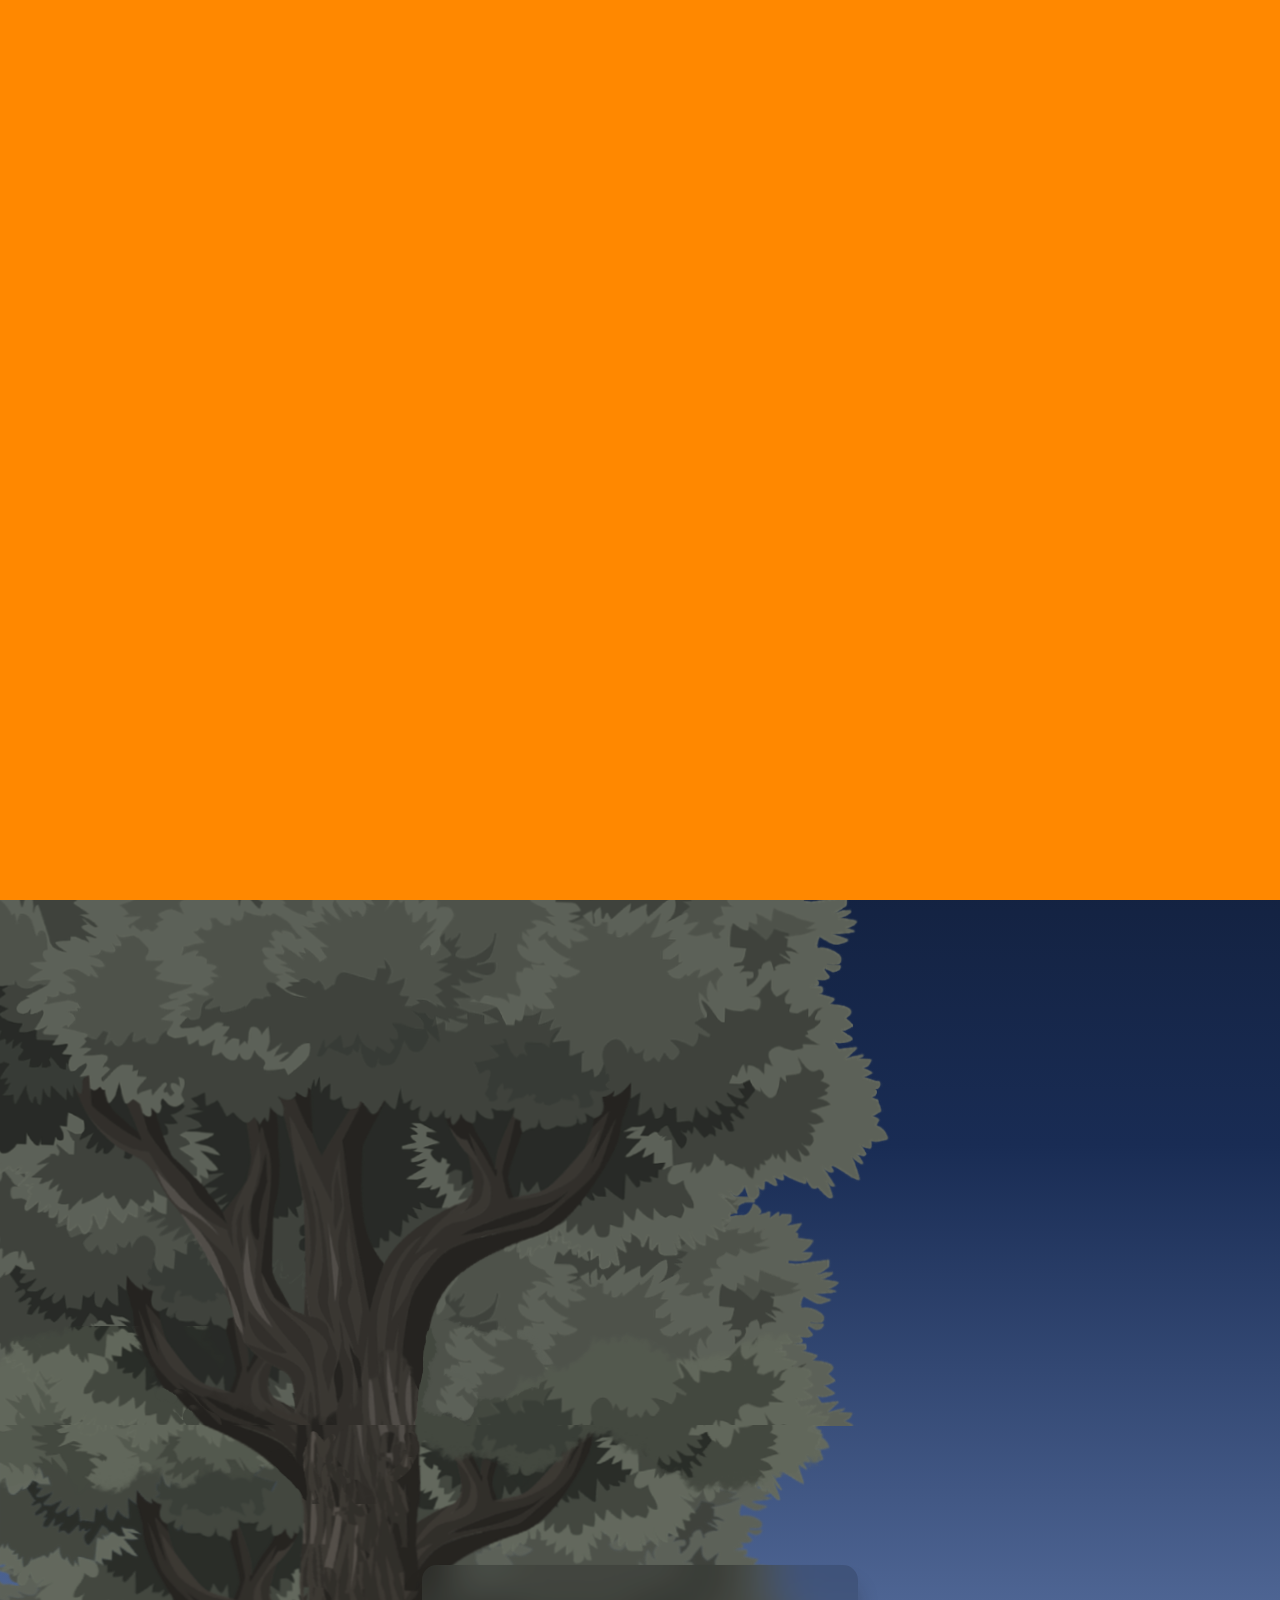
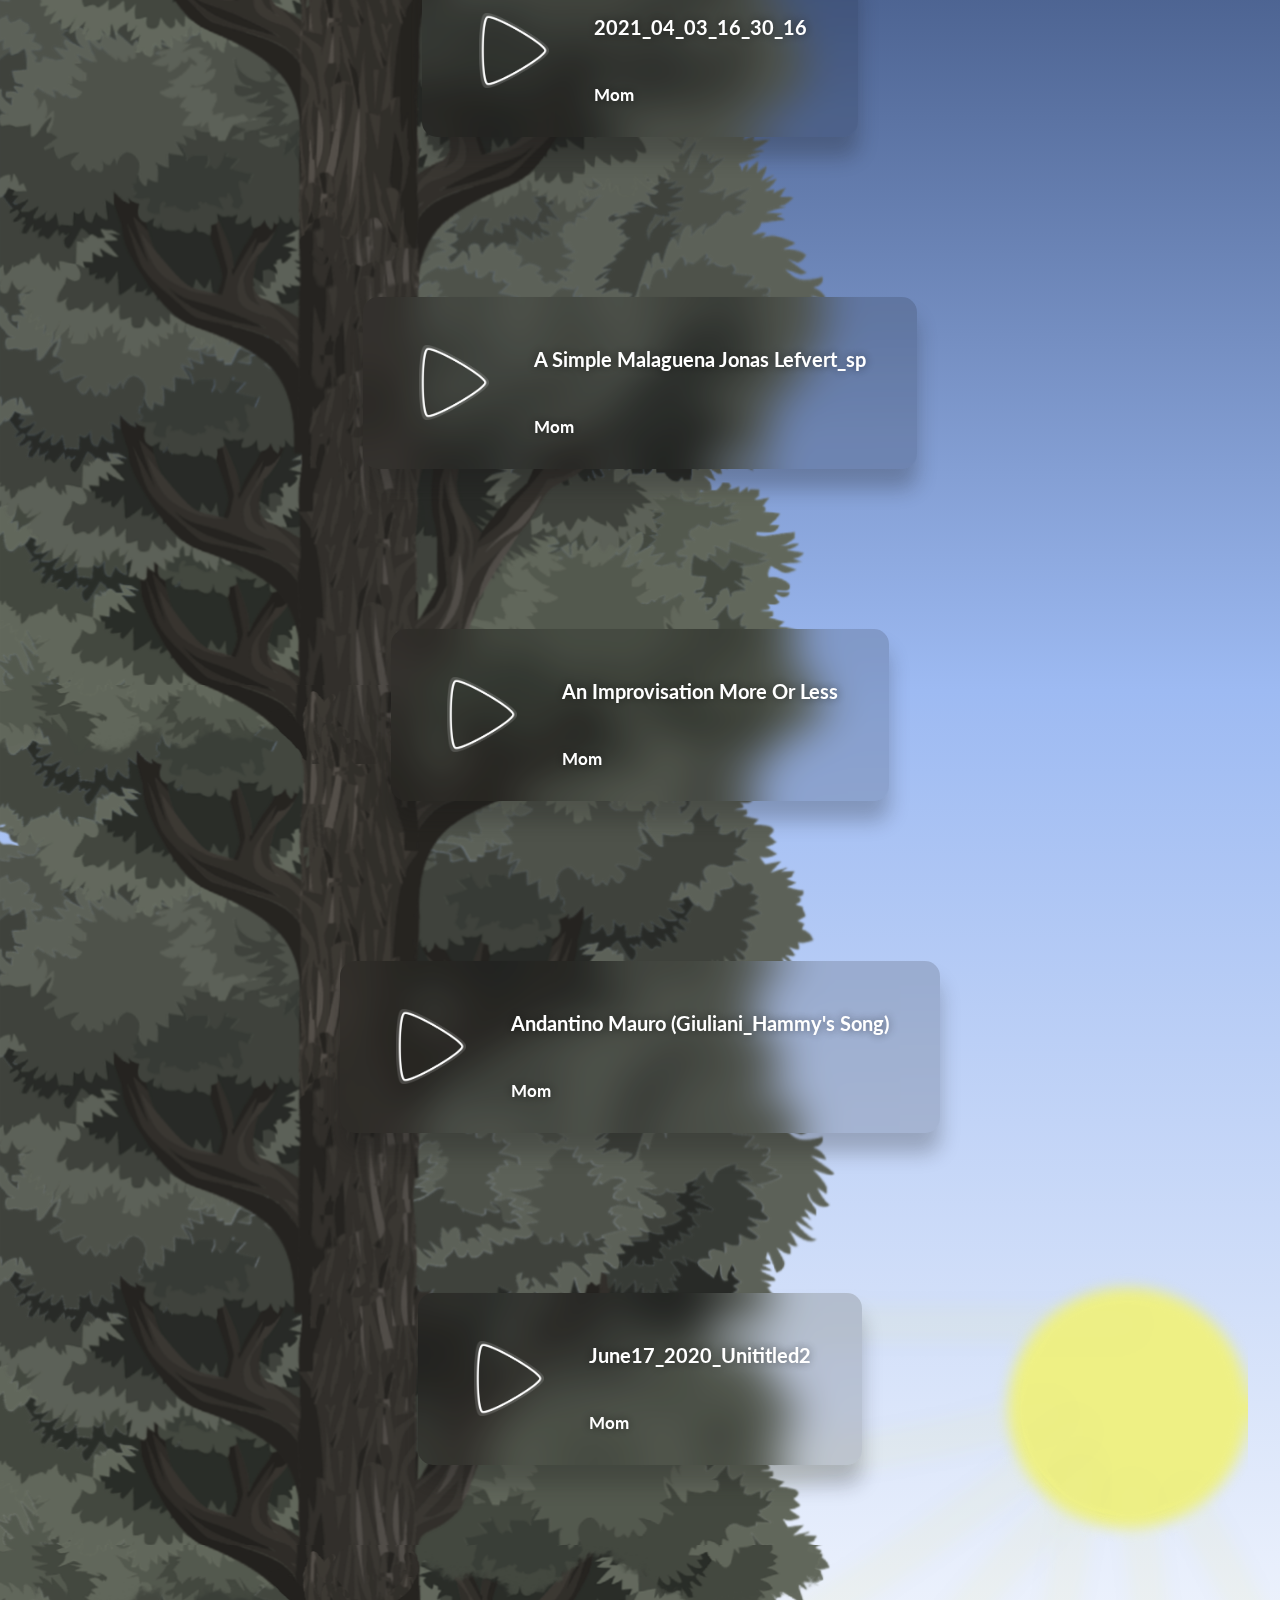
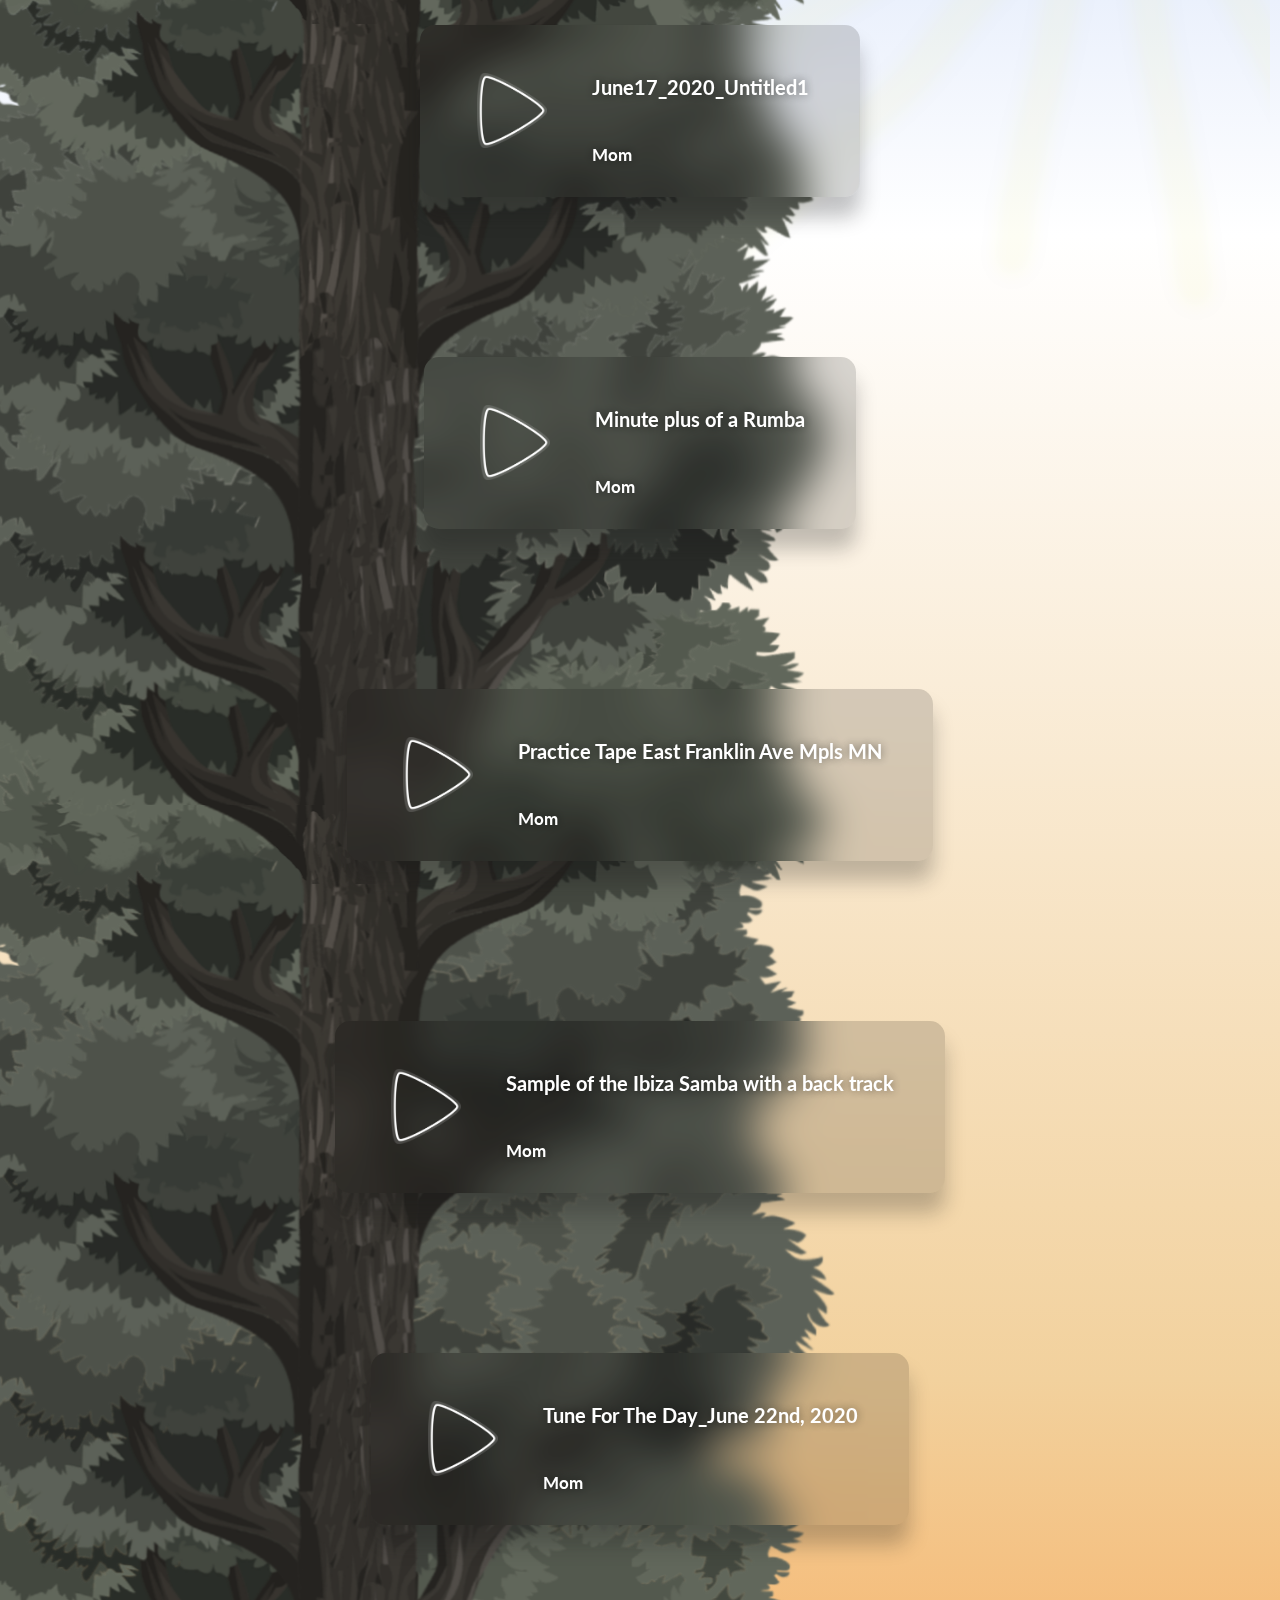
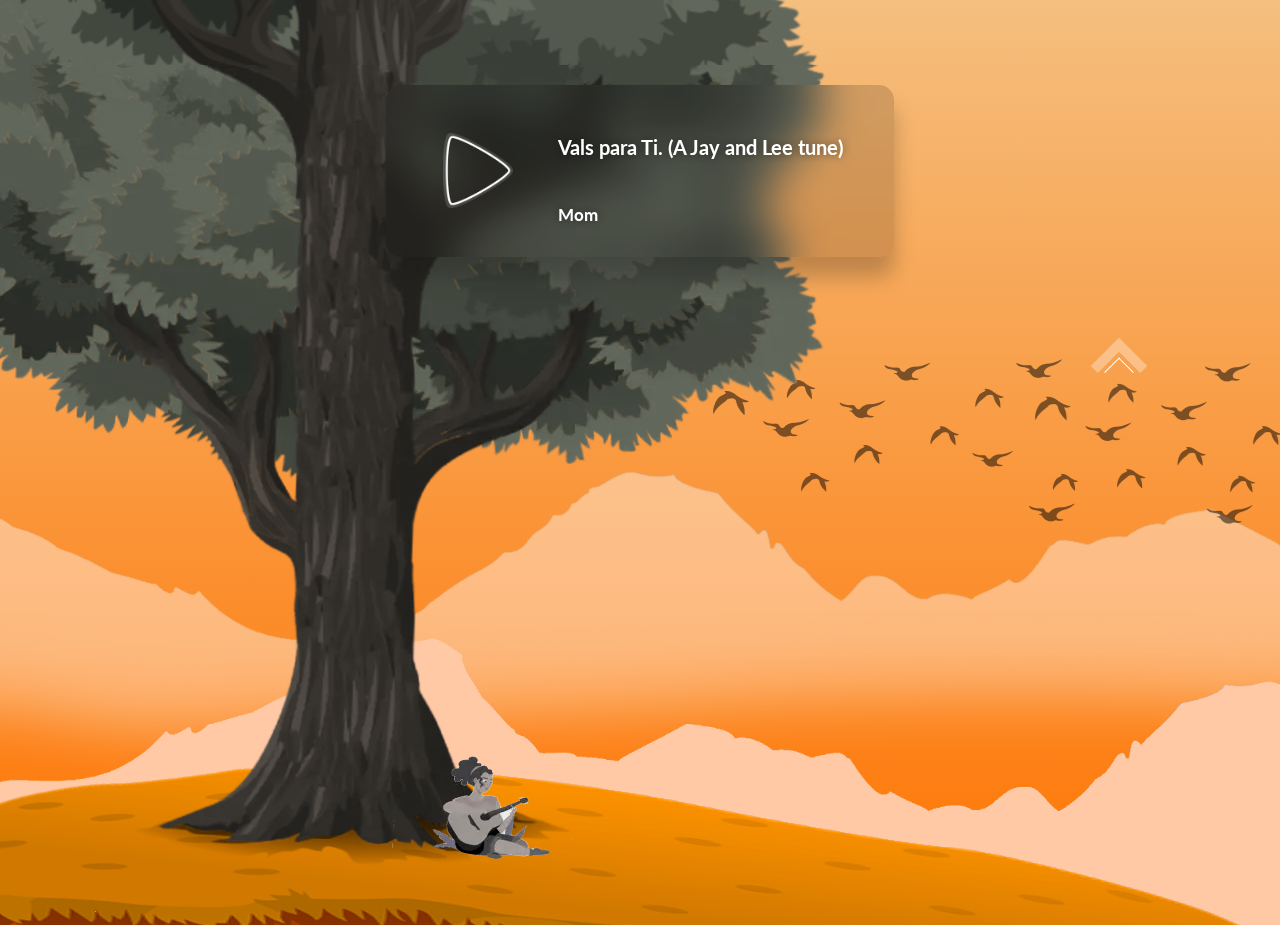
<file: index.html>
<!DOCTYPE html>
<html lang="en">
  <head>
    <meta charset="UTF-8" />
    <meta http-equiv="X-UA-Compatible" content="IE=edge" />
    <meta name="viewport" content="width=device-width, initial-scale=1.0" />
    <title>Mom</title>
    <link rel="shortcut icon" type="image/jpg" href="img/favicon.ico" />
    <link rel="stylesheet" href="style.min.css" />
    <script type="text/javascript" src="parallax.min.js"></script>
  </head>
  <body>
    <audio src="" id="audio"></audio>

    <div id="back" class="back">
      <img
        src="img/stars.png"
        alt="stars"
        id="stars"
        class="src"
        data-depth="0.05"
      />
      <img
        src="img/moon.png"
        alt="moon"
        id="moon"
        class="src"
        data-depth="0.4"
      />

      <img src="img/sun.png" alt="sun" id="sun" class="src" data-depth=".3" />

      <img
        src="img/mountain_back.png"
        alt="mountain_back"
        id="mountain_back"
        class="src"
        data-depth="0.08"
      />

      <img
        src="img/birds.png"
        alt="birds"
        id="birds"
        class="src"
        data-depth="0.06"
      />

      <img
        src="img/mountain_front.png"
        alt="mountain_front"
        id="mountain_front"
        class="src"
        data-depth="0.04"
      />
    </div>
    <div id="songs-container"></div>
    <div id="player">
      <div>
        <p style="display: flex">
          <img
            src="img/play_button.png"
            id="action-player-btn"
            onclick=" eje(currentSong);"
            alt=""
          />

        </p>
        <div>
            <span class="player-text" id="player-song"
              ></span>
            <!-- <span class="player-text" style="padding: 0px 10px">-</span> -->
            <span class="player-text" id="player-artist"></span>
          </div>
      </div>
    </div>
    <div id="overlay"></div>
    <script defer type="text/javascript" src="script.min.js"></script>
  </body>
</html>
</file>
<file: style.min.css>
@import url(https://fonts.googleapis.com/css?family=Lato&display=swap);
* {
  box-sizing: border-box;
}
body,
html {
  min-height: 100%;
  margin: 0;
  scrollbar-width: none !important;
}
body::-webkit-scrollbar {
  display: none;
}
body {
  -ms-overflow-style: none;
  scrollbar-width: none !important;
}
body {
  background-image: linear-gradient(0deg, #f7f7f7 23.8%, #ddeefc 92%);
  display: flex;
  flex-direction: column;
  align-items: center;
  justify-content: center;
  font-family: Lato, sans-serif;
  margin: 0;
  overflow-x: hidden;
}
body {
  background-color: #f4cbc9;
  background-image: linear-gradient(top, #000 0, #f4cbc9 50%, #f7e7d0 100%);
  background-image: -o-linear-gradient(top, #000 0, #f4cbc9 50%, #f7e7d0 100%);
  background-image: -moz-linear-gradient(
    top,
    #000 0,
    #f4cbc9 50%,
    #f7e7d0 100%
  );
  background-image: -webkit-gradient(
    linear,
    left top,
    left bottom,
    color-stop(0, #000),
    color-stop(0.5, #f4cbc9),
    color-stop(1, #f7e7d0)
  );
  background-image: -webkit-linear-gradient(
    top,
    #000 0,
    #192c54 20%,
    #9dbaf2 40%,
    #fff 60%,
    #f2d19d 80%,
    #ff7300 100%
  );
  background-image: -ms-linear-gradient(
    top,
    #ab99b4 0,
    #f4cbc9 50%,
    #f7e7d0 100%
  );
}

h4 {
  font-size: calc(7px + 1vw);
  line-height: 2rem;
  margin: 16px 0;
  display: flex;
}

h5 {
  font-size: calc(4px + 1vw);
  line-height: 2rem;
  margin: 16px 0;
  display: flex;
}

.player-text {
  font-size: 1.2rem;
  line-height: 1.8rem;
  margin: 0;
  display: flex;
  overflow: hidden;
  text-overflow: ellipsis;
}

.player-text p {

  margin: 0;


}

.player-song {
  max-width: 50% !important;
}
.music-container {
  background-color: rgba(0, 0, 0, 0.15);
  border-radius: 15px;
  box-shadow: 0 20px 20px 0 rgba(22, 22, 22, 0.25);
  display: block;
  padding: 10px 4vw 10px 4vw;
  position: relative;
  margin: 80px 0;
  z-index: 10;
  max-width: 80vw;
  color: #fff;
  backdrop-filter: blur(20px);
  text-shadow: 0 0 10px rgba(0, 0, 0, 0.5);
}
.current {
  color: #ffac68 !important;
}
#songs-container {
  display: flex;
  flex-direction: column;
  align-items: center;
  justify-content: center;
  width: 80vw !important;
  box-sizing: border-box;
  overflow: hidden;
  z-index: 100;
}
.back_img {
  position: relative;
  width: 100vw !important;
  height: 860px !important;
}
#grass {
  width: auto !important;
  height: auto !important;
  position: absolute;
  bottom: -40vh;
  left: -20vw;
  filter: sepia(90%) contrast(100%) saturate(900%) hue-rotate(0);
}
.arrow,
.arrow:before {
  position: absolute;
  left: 50%;
}
.arrow {
  width: 40px;
  height: 40px;
  top: 35%;
  left: auto;
  right: 11% !important;
  margin: -20px 0 0 -20px;
  transform: rotate(225deg);
  border-left: none;
  border-top: none;
  border-right: 10px #ffffff55 solid;
  border-bottom: 10px #ffffff55 solid;
  z-index: 1000;
}
.arrow:before {
  content: "";
  width: 20px;
  height: 20px;
  top: 50%;
  margin: -10px 0 0 -10px;
  border-left: none;
  border-top: none;
  border-right: 1px #fff solid;
  border-bottom: 1px #fff solid;
  animation-duration: 2s;
  animation-iteration-count: infinite;
  animation-name: arrow;
}
@keyframes arrow {
  0% {
    opacity: 1;
  }
  100% {
    opacity: 0;
    transform: translate(-10px, -10px);
  }
}
#player {
  position: fixed;
  bottom: 1%;
  right: 10%;
  width: 30%;
  /* display: flex; */
  background-color: rgb(0, 0, 0, 0.7);
  border-radius: 15px;
  padding: 2%;
  z-index: 500;
  color: #fff;
  backdrop-filter: blur(20px);
}
#overlay {
  position: fixed;
  display: block;
  left: 0;
  right: 0;
  top: 0;
  width: 100%;
  height: 100%;
  z-index: 1000;
  text-align: center;
  background-color: #f80;
}
.anim {
  animation: fadeIn 3s;
  -webkit-animation: fadeIn 3s;
  -moz-animation: fadeIn 3s;
  -o-animation: fadeIn 3s;
  -ms-animation: fadeIn 3s;
}
@keyframes fadeIn {
  0% {
    opacity: 1;
  }
  100% {
    opacity: 0;
  }
}
@-moz-keyframes fadeIn {
  0% {
    opacity: 1;
  }
  100% {
    opacity: 0;
  }
}
@-webkit-keyframes fadeIn {
  0% {
    opacity: 1;
  }
  100% {
    opacity: 0;
  }
}
@-o-keyframes fadeIn {
  0% {
    opacity: 1;
  }
  100% {
    opacity: 0;
  }
}
@-ms-keyframes fadeIn {
  0% {
    opacity: 1;
  }
  100% {
    opacity: 0;
  }
}
#birds {
  width: auto !important;
  height: auto !important;
  position: absolute;
  bottom: 40vh;
  left: auto !important;
  right: 0 !important;
  top: auto !important;
}
#mountain_back,
#mountain_front {
  width: 120vw !important;
  height: auto !important;
  position: fixed;
  bottom: -5vh;
  left: -10vw;
  top: auto !important;
}
#mountain_back {
  bottom: 15vh;
}
#moon {
  position: relative;
  left: -15%;
  margin-top: -5%;
  max-width: 80vw;
}
#stars {
  position: absolute;
  left: auto;
  right: 0;
  top: 10vh !important;
}
#sun {
  position: absolute;
  left: auto;
  right: 0;
  width: 100vw !important;
  top: 50% !important;
}
.tree {
  position: relative;
  left: -10%;
  width: auto !important;
  height: 861px !important;
  filter: sepia(0) contrast(100%) saturate(10%) hue-rotate(0);
}
#back {
  position: relative;
  top: 0;
  left: 0;
  right: 0;
  width: 100vw;
  overflow: hidden;
}
#songs-container {
  position: absolute;
  margin-top: 70%;
}
.img-container {
  position: relative;
  width: 110px;
}
.img-container::after {
  content: "";
  background-color: #fff;
  border-radius: 50%;
  position: absolute;
  bottom: 100%;
  left: 50%;
  width: 20px;
  height: 20px;
  transform: translate(-50%, 50%);
}
.img-container img {
  border-radius: 50%;
  object-fit: cover;
  height: 110px;
  width: inherit;
  position: absolute;
  bottom: 0;
  left: 0;
  animation: rotate 3s linear infinite;
  animation-play-state: paused;
}
audio {
  background-color: #cdc2d0;
  padding: 10px;
  border-radius: 20px;
  margin: 20px;
}
.music-container.play .img-container img {
  animation-play-state: running;
}
@keyframes rotate {
  from {
    transform: rotate(0);
  }
  to {
    transform: rotate(360deg);
  }
}
.navigation {
  display: flex;
  align-items: center;
  justify-content: center;
  z-index: 1;
}
.action-btn {
  border: 0;
  color: #dfdbdf;
  font-size: 20px;
  cursor: pointer;
  padding: 5px;
  margin: 0 40px 0 0;
}
.action-btn.action-btn-big {
  color: #cdc2d0;
  font-size: 100px;
}
.action-btn:focus {
  outline: 0;
}
#action-player-btn {
  border: 0;
  color: #dfdbdf;
  font-size: 20px;
  cursor: pointer;
  margin: 0 40px 0 0;
  width: 30px;
  height: 30px;
}
#action-player-btn {
  color: #cdc2d0;
  font-size: 100px;
}
#action-player-btn:focus {
  outline: 0;
}
.music-info {
  background-color: rgba(255, 255, 255, 0.5);
  border-radius: 15px 15px 0 0;
  position: absolute;
  top: 0;
  left: 20px;
  width: calc(100% - 40px);
  padding: 10px 10px 10px 150px;
  opacity: 0;
  transform: translateY(0);
  transition: transform 0.3s ease-in, opacity 0.3s ease-in;
  z-index: 0;
}
.music-container.play .music-info {
  opacity: 1;
  transform: translateY(-100%);
}
.music-info h4 {
  margin: 0;
}
.progress-container {
  background: #fff;
  border-radius: 5px;
  cursor: pointer;
  margin: 10px 0;
  height: 4px;
  width: 100%;
}
.progress {
  background-color: #fe8daa;
  border-radius: 5px;
  height: 100%;
  width: 0%;
  transition: width 0.1s linear;
}

@media (max-width: 576px) {
  .back_img img {
    left: -150vw !important;
  }

  #player {
    position: fixed;
    bottom: 1%;
    right: -1%;
    width: 60%;
    display: flex;
    background-color: rgb(0, 0, 0, 0.7);
    border-radius: 15px;
    padding: 2%;
    margin-right: 1%;
    z-index: 500;
    color: #fff;
    backdrop-filter: blur(20px);
  }
}

@media (max-width: 576px) {
  .back_img img {
    left: -130vw !important;
    width: 80vw;
    height: 100vh;
  }
  
}

@media (max-width: 599px) {
  h4 {
    font-size: 20px;
  }

  h5 {
    font-size: 20px;
  }

  .cont_song {
    max-width: 55%;
  }
}

@media (min-width: 600px) and (max-width: 1200px) {
  h4 {
    font-size: calc(
      20px + (100vw - 600px) / (1200px / 1px - 600px / 1px) *
        (40px / 1px - 20px / 1px)
    );
  }
}
@media (min-width: 1201px) {
  h4 {
    font-size: 20px;
  }
}
</file>
